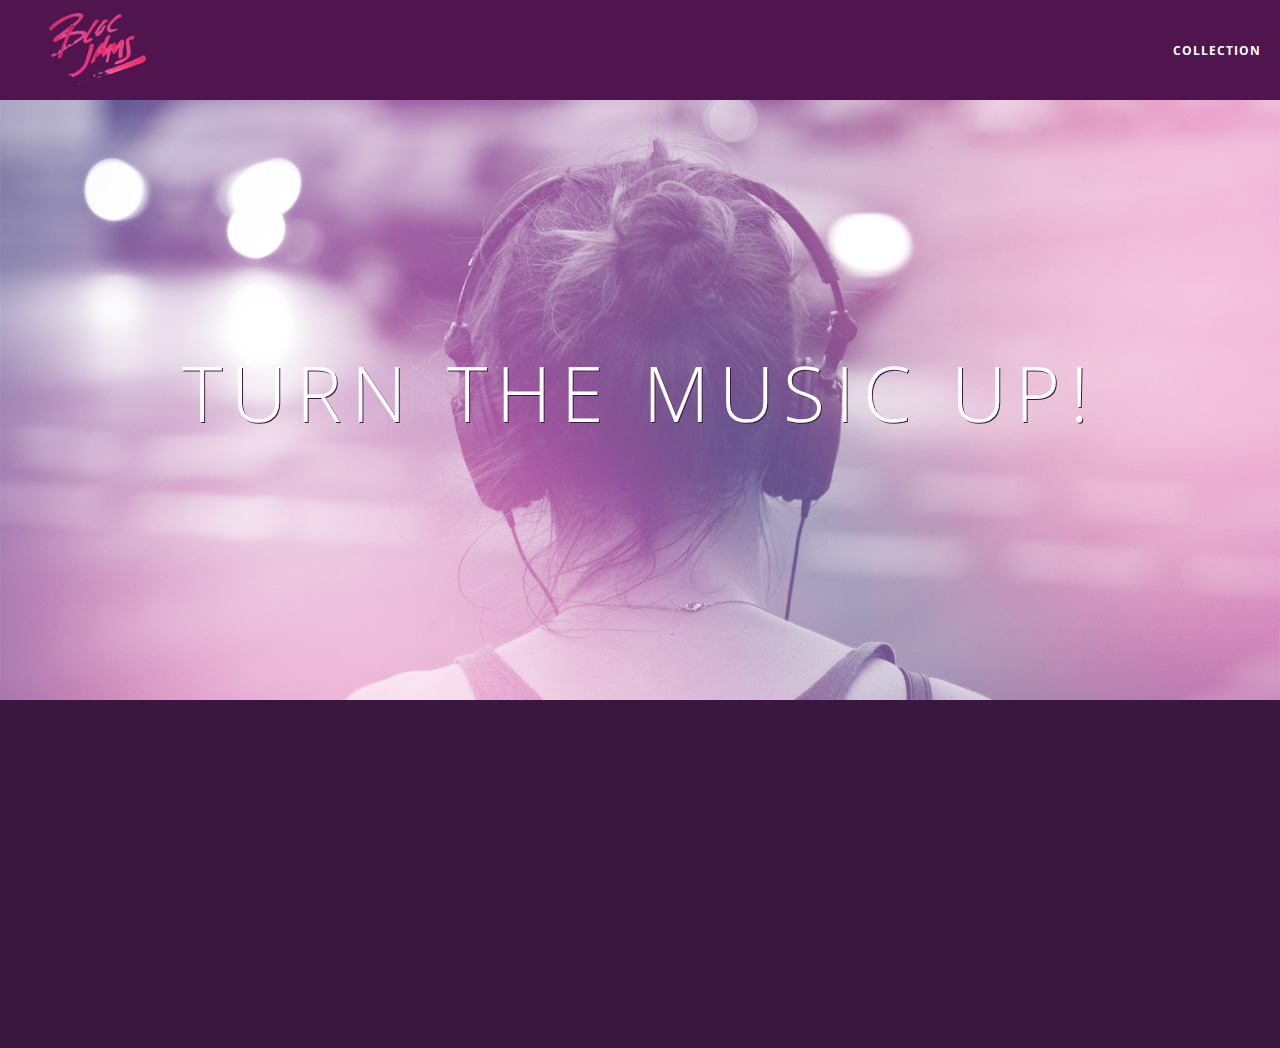
<file: index.html>
<!DOCTYPE html>
<html>
  <head>
    <title>Bloc Jams</title>
    <meta name="viewport" content="width=device-width, initial-scale=1">
    <link rel="stylesheet" type="text/css" href="http://fonts.googleapis.com/css?family=Open+Sans:400,800,600,700,300">
    <link rel="stylesheet" type="text/css" href="http://code.ionicframework.com/ionicons/2.0.1/css/ionicons.min.css">
    <link rel="stylesheet" type="text/css" href="styles/normalize.css">
    <link rel="stylesheet" type="text/css" href="styles/main.css">
    <link rel="stylesheet" type="text/css" href="styles/landing.css">
  </head>
    <body class="landing">
        
        <nav class="navbar"><!-- nav bar -->
            <a href="index.html" class="logo">
                <img src="assets/images/bloc_jams_logo.png" alt="bloc jams logo">
            </a> 
            <div class="links-container">
                <a href="collection.html" class="navbar-link">collection</a>
            </div>
        </nav>
        
        <section class="hero-content"><!-- hero content -->
            <h1 class="hero-title">Turn the music up!</h1>
        </section>
        
        <section class="selling-points container clearfix"><!-- selling points -->
            <div class="point column third">
                <span class="ion-music-note"></span>
                <h5 class="point-title">Choose your music</h5>
                <p class="point-description">The world is full of music; why should you have to listen to music that someone else chose?</p>    
            </div>
            <div class="point column third">
                <span class="ion-radio-waves"></span>
                <h5 class="point-title">Unlimited, streaming, ad-free</h5>
                <p class="point-description">No arbitrary limits. No distractions.</p>
            </div>
            <div class="point column third">
                <span class="ion-iphone"></span>
                <h5 class="point-title">Mobile enabled</h5>
                <p class="point-description">Listen to your music on the go. This streaming service is available on all mobile platforms.</p>
            </div>
        </section>
        <script src="https://code.jquery.com/jquery-2.1.3.min.js"></script>
        <script src="scripts/landing.js"></script>
    </body>
</html>
</file>
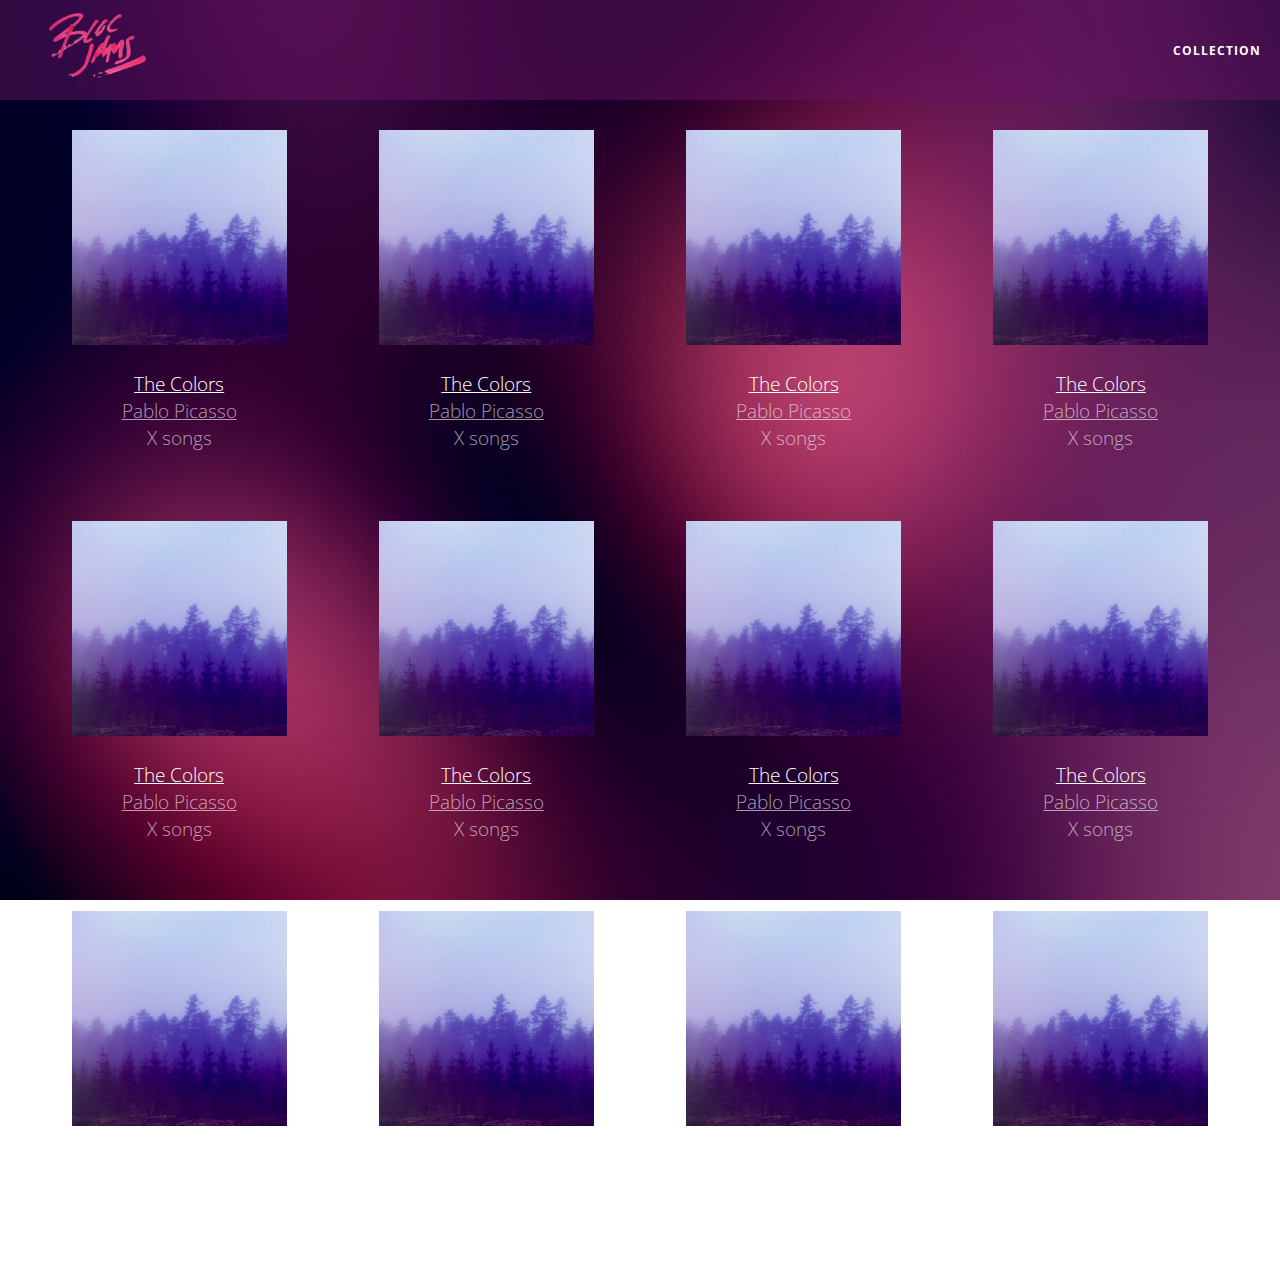
<file: collection.html>
<!DOCTYPE html>
<html>
    <head>
        <title>Bloc Jams</title>
        <meta name="viewport" content="width=device-width,initial-scale=1">
        <link rel="stylesheet" type="text/css" href="http://fonts.googleapis.com/css?family=Open+Sans:400,800,600,700,300">
        <link rel="stylesheet" type="text/css" href="http://code.ionicframework.com/ionicons/2.0.1/css/ionicons.min.css">
        <link rel="stylesheet" type="text/css" href="styles/normalize.css">
        <link rel="stylesheet" type="text/css" href="styles/main.css">
        <link rel="stylesheet" type="text/css" href="styles/collection.css">
    </head>
    <body class="collection">
        <nav class="navbar">
            <a href="index.html" class="logo">
                <img src="assets/images/bloc_jams_logo.png" alt="bloc jams logo">
            </a>
            <div class="links-container">
                 <a href="collection.html" class="navbar-link">collection</a>
             </div>
        </nav>
        
        <section class="album-covers container clearfix">
          
        
        </section>
        <script src="https://code.jquery.com/jquery-2.1.3.min.js"></script>
        <script src="scripts/collection.js"></script>
    </body>
</html>
</file>
<file: styles/main.css>
*, *::before, *::after {
     -moz-box-sizing: border-box;
     -webkit-box-sizing: border-box;
     box-sizing: border-box;
 }
html {
    height: 100%;
    font-size: 100%;
}

body {
    font-family: 'Open Sans';
    color: white;
    min-height: 100%;
}

.navbar{
    position: relative;
    padding: 0.5rem;
    background-color: rgba(101,18,95,0.5);
    z-index: 1;
}

.navbar .logo {
    position: relative;
    left: 2rem;
    cursor: pointer;
}

 .navbar .links-container {
     display: table;
     position: absolute;
     top: 0;
     right: 0;
     height: 100px;
     color: white;
     text-decoration: none;
 }
 
 .links-container .navbar-link {
     display: table-cell;
     position: relative;
     height: 100%;
     padding-left: 1rem;
     padding-right: 1rem;
     vertical-align: middle;
     color: white;
     font-size: 0.625rem;
     letter-spacing: 0.05rem;
     font-weight: 700;
     text-transform: uppercase;
     text-decoration: none;
     cursor: pointer;
 }
 
 .links-container .navbar-link:hover {
     color: rgb(233,50,117);
 }

.container {
    margin: 0 auto;
    max-width: 64rem;
}

.container.narrow {
    max-width: 56rem;
}

/* Medium and small screens (640px) */
 @media (min-width: 640px) {
     html { font-size: 112%;}
     
     .column {
         float: left;
         padding-left: 1rem;
         padding-right: 1rem;
     }
     
     .column.full { width: 100%;}
     .column.two-thirds { width: 66.7%;}
     .column.half { width: 50%;}
     .column.third { width: 33.3%;}
     .column.fourth { width: 25%;}
     .column.flow-opposite { float: right;}
 }
 
 /* Large screens (1024px) */
 @media (min-width: 1024px) {
     html { font-size: 120%;}
 }

.clearfix::before,
.clearfix::after {
   content: " ";
   display: table;
}

.clearfix::after {
   clear: both;
}
</file>
<file: styles/landing.css>
body.landing{
    background-color: rgb(58,23,63);
}

.hero-content{
    position: relative;
    min-height: 600px;
    background-image: url(../assets/images/bloc_jams_bg.jpg);
    background-repeat: no-repeat;
    background-position: center center;
    background-size: cover;
}

.hero-content .hero-title {
    position: absolute;
    top: 40%;
    -webkit-transform: translateY(-50%);
    -moz-transform: translateY(-50%);
    -ms-transform: translateY(-50%);
    transform: translateY(-50%);
    width: 100%;
    text-align: center;
    font-size: 4rem;
    font-weight: 300;
    text-transform: uppercase;
    letter-spacing: 0.5rem;
    text-shadow: 1px 1px 0px rgb(58,23,63);
}

.selling-points {
     position: relative;
 }
 
 .point {
     position: relative;
     padding: 2rem;
     text-align: center;
     opacity: 0;
     -webkit-transform: scaleX(0.9) translateY(3rem);
     -moz-transform: scaleX(0.9) translateY(3rem);
     transform: scaleX(0.9) translateY(3rem);
     -webkit-transition: all 0.25s ease-in-out;
     -moz-transition: all 0.25s ease-in-out;
     transition: all 0.25s ease-in-out;
     -webkit-transition-delay: 0.2s;
     -moz-transition-delay: 0.2s;
     transition-delay: 0.2s;
 }

.point .point-title {
     font-size: 1.25rem;
 }
 
.ion-music-note,
.ion-radio-waves,
.ion-iphone {
     color: rgb(233,50,117);
     font-size: 5rem;
 }
</file>
<file: styles/collection.css>
body.collection {
     background-image: url(../assets/images/blurred_backgrounds/blur_bg_2.jpg);
     background-repeat: no-repeat;
     background-attachment: fixed;
     background-position: center center;
     background-size: cover;
 }
 
 .album-covers {
     position: relative;
 }
 
 .collection-album-container {
     position: relative;
     margin-top: 30px;
     margin-bottom: 20px;
     text-align: center;
 }
 
 .collection-album-container .caption {
     margin-top: 10px;
 }
 
 .collection-album-container .caption p {
     font-size: 1rem;
     font-weight: 300;
     color: rgba(255, 255, 255, 0.6);
 }
 
 .collection-album-container .caption p a {
     color: rgba(255, 255, 255, 0.6);
 }
 
 .collection-album-container .caption p a.album-name {
     color: white;
 }
 
 .collection-album-container img {
     width: 80%;
 }
</file>
